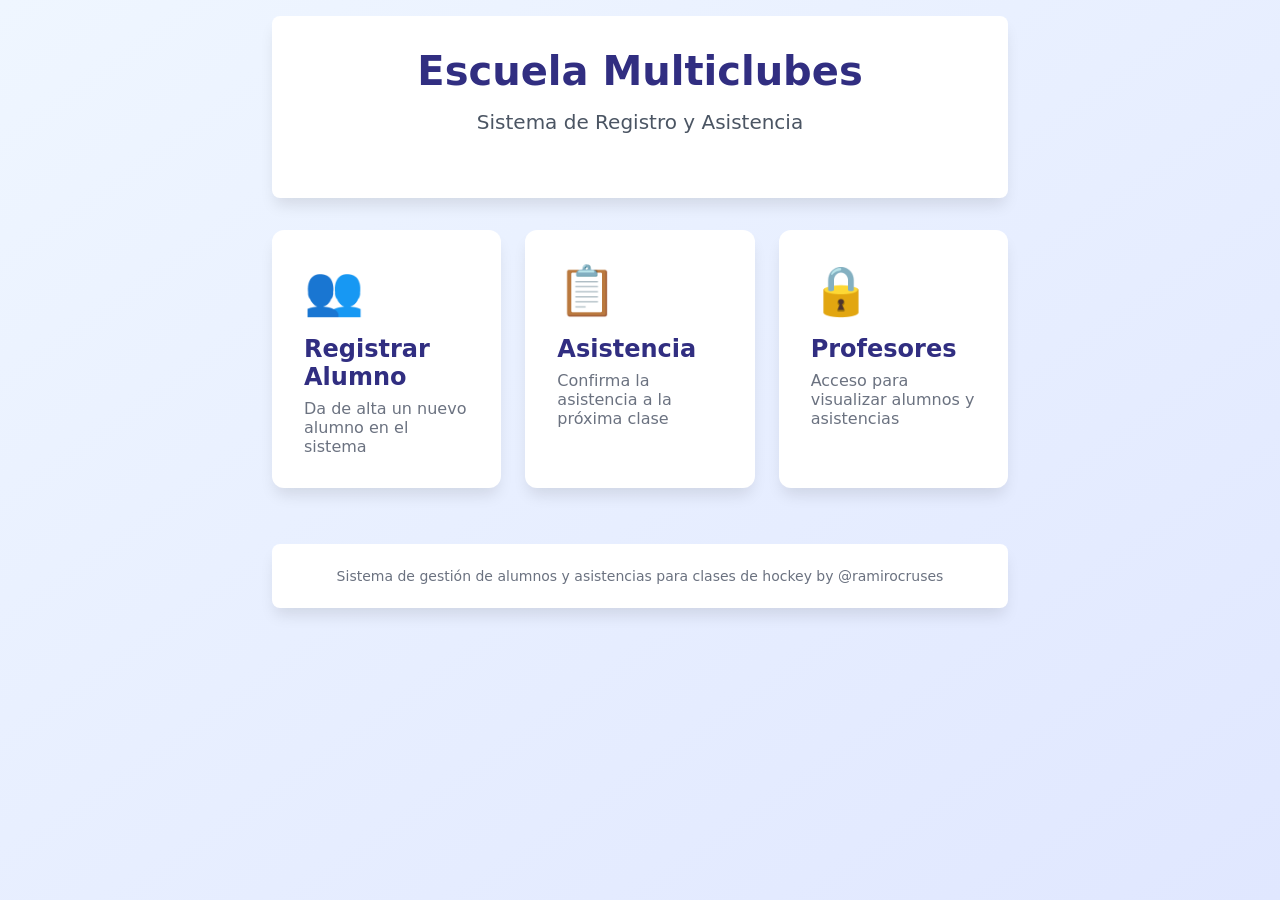
<file: index.html>
<!DOCTYPE html>
<html lang="es">
<head>
    <meta charset="UTF-8">
    <meta name="viewport" content="width=device-width, initial-scale=1.0">
    <title>Escuela Multiclubes - Sistema de Gestión</title>
    <link rel="stylesheet" href="css/styles.css">
</head>
<body>
    <div class="container">
        <div class="card header card-padding hero">
            <h1 class="hero-title">Escuela Multiclubes</h1>
            <p class="hero-subtitle">Sistema de Registro y Asistencia</p>
        </div>

        <div class="nav-cards">
            <a href="registro.html" class="nav-card">
                <div class="nav-card-icon">👥</div>
                <h2 class="nav-card-title">Registrar Alumno</h2>
                <p class="nav-card-description">Da de alta un nuevo alumno en el sistema</p>
            </a>

            <a href="asistencia.html" class="nav-card">
                <div class="nav-card-icon">📋</div>
                <h2 class="nav-card-title">Asistencia</h2>
                <p class="nav-card-description">Confirma la asistencia a la próxima clase</p>
            </a>

            <a href="profesores.html" class="nav-card">
                <div class="nav-card-icon">🔒</div>
                <h2 class="nav-card-title">Profesores</h2>
                <p class="nav-card-description">Acceso para visualizar alumnos y asistencias</p>
            </a>

            <!-- Los eventos custom (torneos, copas, etc) se cargan dinámicamente
                 desde la tabla eventos — crear uno nuevo es un INSERT, no un deploy. -->
            <div id="eventosContainer"></div>
        </div>

        <div class="card card-padding" style="text-align: center; margin-top: 2rem;">
            <p style="color: #6b7280; font-size: 0.875rem;">
                Sistema de gestión de alumnos y asistencias para clases de hockey by @ramirocruses
            </p>
        </div>
    </div>

    <script src="js/config.js"></script>
    <script src="js/utils.js"></script>
    <script>
        const ICONOS_EVENTO = ['🏆', '❄️', '🎽', '🥅', '🏒'];

        async function cargarEventosActivos() {
            const contenedor = document.getElementById('eventosContainer');
            try {
                const eventos = await fetchEventosActivos();
                contenedor.innerHTML = eventos.map((evento, i) => `
                    <a href="evento.html?slug=${encodeURIComponent(evento.slug)}" class="nav-card">
                        <div class="nav-card-icon">${ICONOS_EVENTO[i % ICONOS_EVENTO.length]}</div>
                        <h2 class="nav-card-title">${evento.nombre}</h2>
                        <p class="nav-card-description">Confirma si tu hijo participará en ${evento.nombre}</p>
                    </a>
                `).join('');
            } catch (error) {
                // Sin eventos custom activos (o error de red): no se muestran cards extra,
                // el resto de la página (registro/asistencia/profesores) sigue funcionando.
                contenedor.innerHTML = '';
            }
        }

        cargarEventosActivos();
    </script>
</body>
</html>
</file>
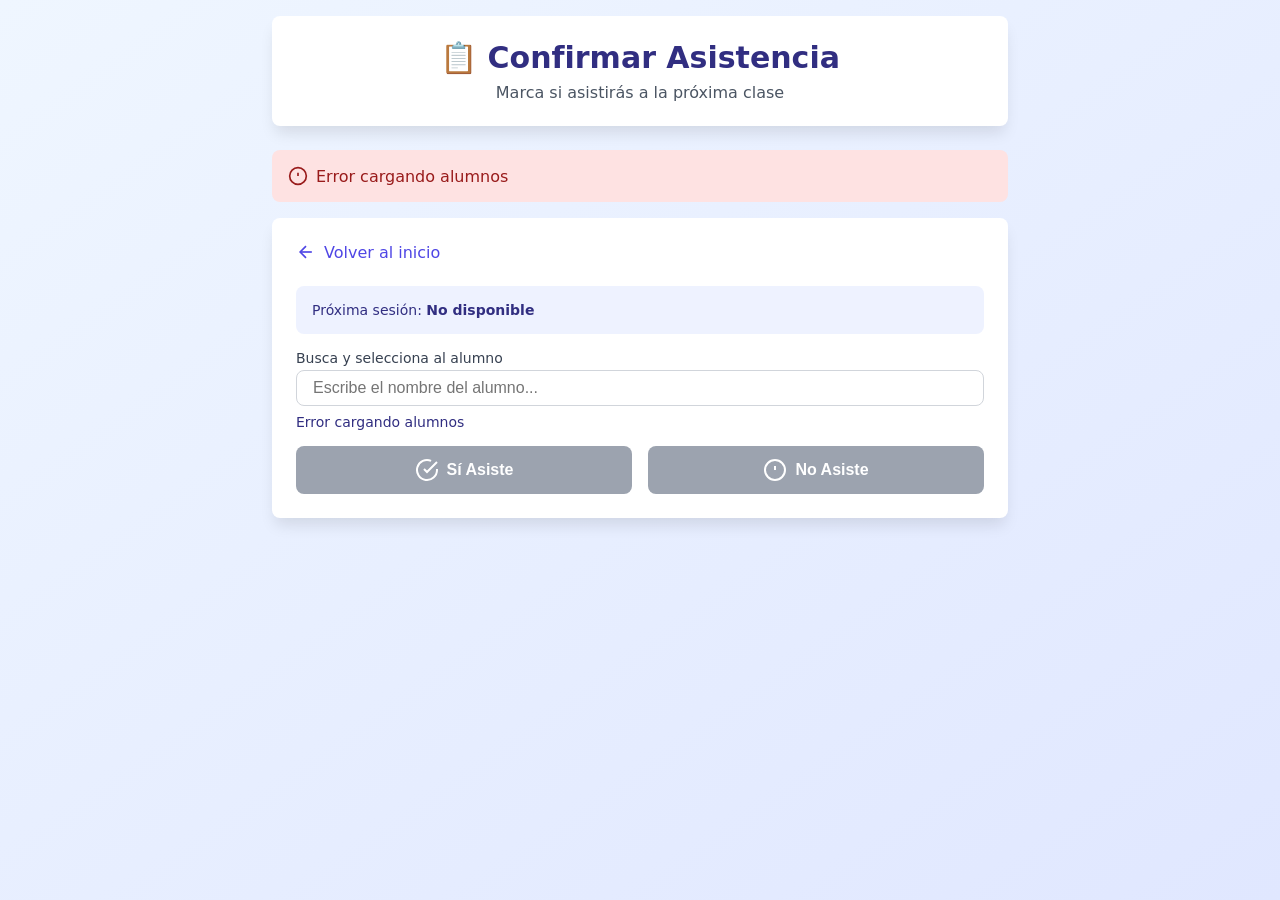
<file: asistencia.html>
<!DOCTYPE html>
<html lang="es">
<head>
    <meta charset="UTF-8">
    <meta name="viewport" content="width=device-width, initial-scale=1.0">
    <title>Asistencia - Escuela Multiclubes</title>
    <link rel="stylesheet" href="css/styles.css">
</head>
<body>
    <div class="container">
        <div class="card header card-padding">
            <h1 class="title">📋 Confirmar Asistencia</h1>
            <p class="subtitle">Marca si asistirás a la próxima clase</p>
        </div>

        <div id="message" style="display: none;"></div>

        <div class="card card-padding">
            <a href="index.html" style="display: inline-flex; align-items: center; gap: 0.5rem; color: #4f46e5; text-decoration: none; margin-bottom: 1.5rem;">
                <svg width="20" height="20" viewBox="0 0 24 24" fill="none" stroke="currentColor" stroke-width="2">
                    <line x1="19" y1="12" x2="5" y2="12"></line>
                    <polyline points="12 19 5 12 12 5"></polyline>
                </svg>
                Volver al inicio
            </a>

            <div class="info-box">
                <p class="info-text">
                    Próxima sesión: <strong id="nextSessionDate">Cargando...</strong>
                </p>
            </div>

            <div class="form-group space-y">
                <label class="label">Busca y selecciona al alumno</label>
                <input
                    type="search"
                    id="alumnoInput"
                    class="input"
                    placeholder="Escribe el nombre del alumno..."
                    list="alumnosList"
                >
                <datalist id="alumnosList">
                </datalist>
                <p id="alumnosCount" class="info-text" style="margin-top:0.5rem;">Cargando alumnos...</p>
                <input type="hidden" id="alumnoId">
            </div>

            <div class="grid-2 space-y">
                <button id="btnAsiste" class="btn btn-success" disabled>
                    <svg width="24" height="24" viewBox="0 0 24 24" fill="none" stroke="currentColor" stroke-width="2">
                        <path d="M22 11.08V12a10 10 0 1 1-5.93-9.14"></path>
                        <polyline points="22 4 12 14.01 9 11.01"></polyline>
                    </svg>
                    <span>Sí Asiste</span>
                </button>
                <button id="btnNoAsiste" class="btn btn-danger" disabled>
                    <svg width="24" height="24" viewBox="0 0 24 24" fill="none" stroke="currentColor" stroke-width="2">
                        <circle cx="12" cy="12" r="10"></circle>
                        <line x1="12" y1="8" x2="12" y2="12"></line>
                        <line x1="12" y1="16" x2="12.01" y2="16"></line>
                    </svg>
                    <span>No Asiste</span>
                </button>
            </div>
        </div>
    </div>

    <script src="js/config.js"></script>
    <script src="js/utils.js"></script>
    <script>
        let nextSessionDate = '';
        let alumnosData = [];
        const alumnoInput = document.getElementById('alumnoInput');
        const alumnosList = document.getElementById('alumnosList');
        const alumnoId = document.getElementById('alumnoId');
        const btnAsiste = document.getElementById('btnAsiste');
        const btnNoAsiste = document.getElementById('btnNoAsiste');

        // Cargar datos al iniciar
        async function init() {
            try {
                nextSessionDate = await fetchProximaFecha('clase-semanal');
                document.getElementById('nextSessionDate').textContent = formatDate(nextSessionDate);
            } catch (error) {
                document.getElementById('nextSessionDate').textContent = 'No disponible';
            }
            await loadAlumnos();
        }

        // Cargar lista de alumnos
        async function loadAlumnos() {
            try {
                alumnosData = await fetchAlumnosPublico();
                console.log('Alumnos cargados:', alumnosData ? alumnosData.length : 0);
                updateDatalist(alumnosData);
                const countEl = document.getElementById('alumnosCount');
                if (countEl) countEl.textContent = alumnosData && alumnosData.length ? `${alumnosData.length} alumnos cargados` : 'No se encontraron alumnos';
            } catch (error) {
                showMessage('message', 'error', 'Error cargando alumnos');
                const countEl = document.getElementById('alumnosCount');
                if (countEl) countEl.textContent = 'Error cargando alumnos';
                console.error('Error loadAlumnos:', error);
            }
        }

        // Actualizar datalist con alumnos
        function updateDatalist(alumnos) {
            alumnosList.innerHTML = '';
            if (!alumnos || alumnos.length === 0) return;
            alumnos.forEach(alumno => {
                const option = document.createElement('option');
                option.value = alumno.nombre_completo;
                option.setAttribute('data-id', alumno.id);
                alumnosList.appendChild(option);
            });
        }

        // Manejar cambio en el input
        alumnoInput.addEventListener('input', () => {
            const inputValue = alumnoInput.value;
            // Intentar encontrar por datos cargados
            const selectedAlumno = alumnosData.find(a => a.nombre_completo === inputValue);

            if (selectedAlumno) {
                alumnoId.value = selectedAlumno.id;
                btnAsiste.disabled = false;
                btnNoAsiste.disabled = false;
                return;
            }

            // Fallback: buscar en las opciones del datalist (por si el nombre viene formateado diferente)
            const opt = Array.from(alumnosList.options).find(o => o.value === inputValue);
            if (opt && opt.dataset && opt.dataset.id) {
                alumnoId.value = opt.dataset.id;
                btnAsiste.disabled = false;
                btnNoAsiste.disabled = false;
                return;
            }

            alumnoId.value = '';
            btnAsiste.disabled = true;
            btnNoAsiste.disabled = true;
        });

        // Limpiar input al hacer blur si no hay selección válida
        alumnoInput.addEventListener('blur', () => {
            setTimeout(() => {
                if (!alumnoId.value) {
                    alumnoInput.value = '';
                }
            }, 200);
        });

        // Manejar asistencia
        async function handleAttendance(presente) {
            if (!alumnoId.value) {
                showMessage('message', 'error', 'Por favor selecciona un alumno');
                return;
            }

            // Deshabilitar botones
            btnAsiste.disabled = true;
            btnNoAsiste.disabled = true;

            try {
                await confirmarAsistencia(parseInt(alumnoId.value), 'clase-semanal', presente);
                showMessage('message', 'success',
                    `Asistencia registrada: ${presente ? 'Asistirá' : 'No asistirá'}`);
                alumnoInput.value = '';
                alumnoId.value = '';
            } catch (error) {
                showMessage('message', 'error', 'Error al registrar. Intentá de nuevo.');
            } finally {
                btnAsiste.disabled = !alumnoId.value;
                btnNoAsiste.disabled = !alumnoId.value;
            }
        }

        // Event listeners para botones
        btnAsiste.addEventListener('click', () => handleAttendance(true));
        btnNoAsiste.addEventListener('click', () => handleAttendance(false));

        // Inicializar
        init();
    </script>
</body>
</html>
</file>
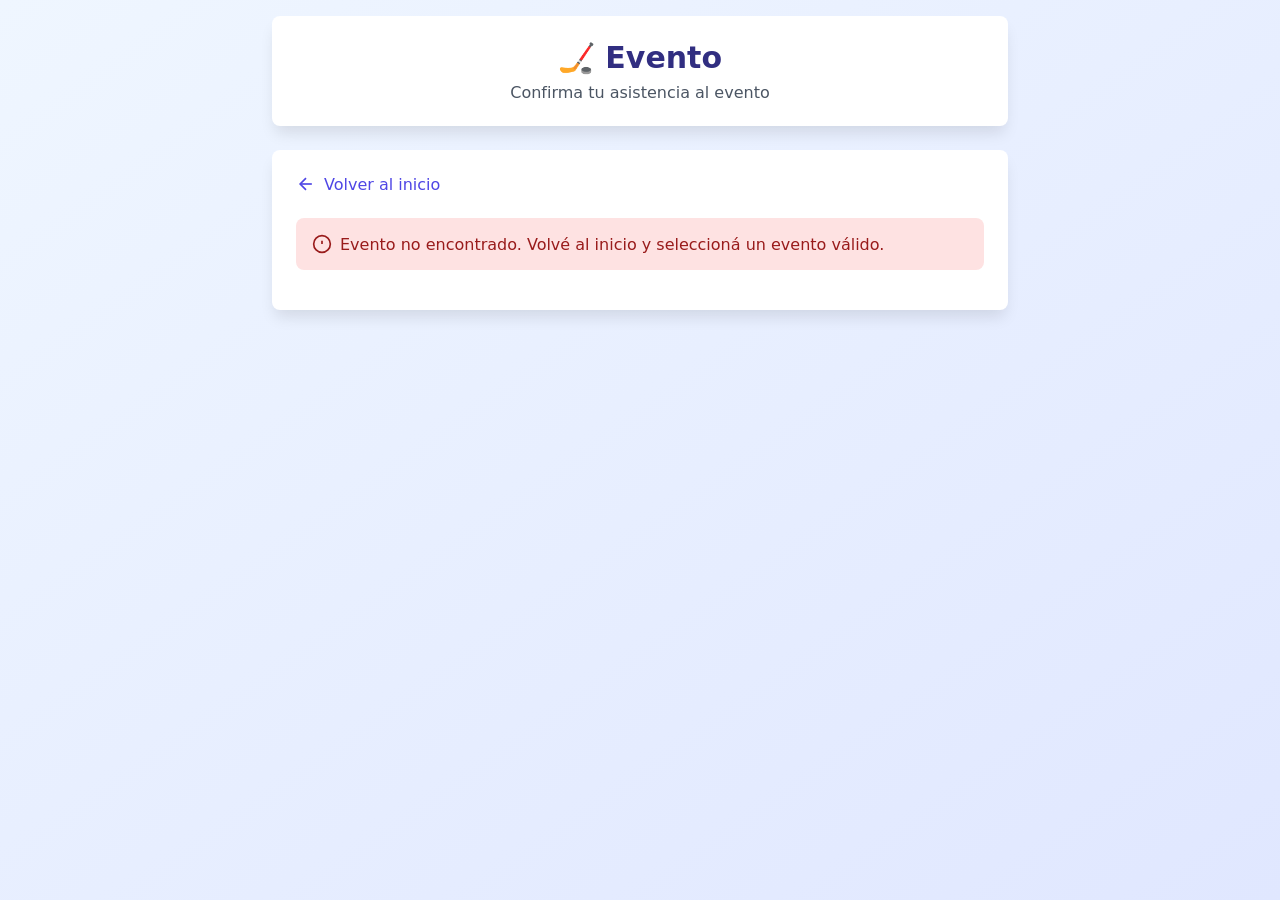
<file: evento.html>
<!DOCTYPE html>
<html lang="es">
<head>
    <meta charset="UTF-8">
    <meta name="viewport" content="width=device-width, initial-scale=1.0">
    <title>Evento - Escuela Multiclubes</title>
    <link rel="stylesheet" href="css/styles.css">
</head>
<body>
    <div class="container">
        <div class="card header card-padding">
            <h1 class="title" id="eventoTitulo">🏒 Evento</h1>
            <p class="subtitle" id="eventoSubtitulo">Confirma tu asistencia al evento</p>
        </div>

        <div id="message" style="display: none;"></div>

        <div class="card card-padding">
            <a href="index.html" style="display: inline-flex; align-items: center; gap: 0.5rem; color: #4f46e5; text-decoration: none; margin-bottom: 1.5rem;">
                <svg width="20" height="20" viewBox="0 0 24 24" fill="none" stroke="currentColor" stroke-width="2">
                    <line x1="19" y1="12" x2="5" y2="12"></line>
                    <polyline points="12 19 5 12 12 5"></polyline>
                </svg>
                Volver al inicio
            </a>

            <div id="errorEvento" style="display: none;" class="alert alert-error">
                <svg width="20" height="20" viewBox="0 0 24 24" fill="none" stroke="currentColor" stroke-width="2"><circle cx="12" cy="12" r="10"></circle><line x1="12" y1="8" x2="12" y2="12"></line><line x1="12" y1="16" x2="12.01" y2="16"></line></svg>
                <span>Evento no encontrado. Volvé al inicio y seleccioná un evento válido.</span>
            </div>

            <div id="contenidoEvento">
                <div class="info-box">
                    <p class="info-text">
                        Evento: <strong id="eventoNombre">Cargando...</strong>
                    </p>
                </div>

                <div class="form-group space-y">
                    <label class="label">Busca y selecciona al alumno</label>
                    <input
                        type="search"
                        id="alumnoInput"
                        class="input"
                        placeholder="Escribe el nombre del alumno..."
                        list="alumnosList"
                    >
                    <datalist id="alumnosList"></datalist>
                    <p id="alumnosCount" class="info-text" style="margin-top:0.5rem;">Cargando alumnos...</p>
                    <input type="hidden" id="alumnoId">
                </div>

                <div class="grid-2 space-y">
                    <button id="btnAsiste" class="btn btn-success" disabled>
                        <svg width="24" height="24" viewBox="0 0 24 24" fill="none" stroke="currentColor" stroke-width="2">
                            <path d="M22 11.08V12a10 10 0 1 1-5.93-9.14"></path>
                            <polyline points="22 4 12 14.01 9 11.01"></polyline>
                        </svg>
                        <span>Sí Asiste</span>
                    </button>
                    <button id="btnNoAsiste" class="btn btn-danger" disabled>
                        <svg width="24" height="24" viewBox="0 0 24 24" fill="none" stroke="currentColor" stroke-width="2">
                            <circle cx="12" cy="12" r="10"></circle>
                            <line x1="12" y1="8" x2="12" y2="12"></line>
                            <line x1="12" y1="16" x2="12.01" y2="16"></line>
                        </svg>
                        <span>No Asiste</span>
                    </button>
                </div>
            </div>
        </div>
    </div>

    <script src="js/config.js"></script>
    <script src="js/utils.js"></script>
    <script>
        let eventoSlug = '';
        let alumnosData = [];
        const alumnoInput = document.getElementById('alumnoInput');
        const alumnosList = document.getElementById('alumnosList');
        const alumnoId = document.getElementById('alumnoId');
        const btnAsiste = document.getElementById('btnAsiste');
        const btnNoAsiste = document.getElementById('btnNoAsiste');

        async function init() {
            const params = new URLSearchParams(window.location.search);
            eventoSlug = params.get('slug') || '';

            let evento = null;
            if (eventoSlug) {
                try {
                    evento = await fetchEvento(eventoSlug);
                } catch (error) {
                    evento = null;
                }
            }

            if (!evento) {
                document.getElementById('contenidoEvento').style.display = 'none';
                document.getElementById('errorEvento').style.display = 'flex';
                return;
            }

            document.title = `${evento.nombre} - Escuela Multiclubes`;
            document.getElementById('eventoTitulo').textContent = `🏒 ${evento.nombre}`;
            document.getElementById('eventoNombre').textContent = evento.nombre;

            await loadAlumnos();
        }

        async function loadAlumnos() {
            try {
                alumnosData = await fetchAlumnosPublico();
                updateDatalist(alumnosData);
                const countEl = document.getElementById('alumnosCount');
                if (countEl) countEl.textContent = alumnosData && alumnosData.length ? `${alumnosData.length} alumnos cargados` : 'No se encontraron alumnos';
            } catch (error) {
                showMessage('message', 'error', 'Error cargando alumnos');
                const countEl = document.getElementById('alumnosCount');
                if (countEl) countEl.textContent = 'Error cargando alumnos';
            }
        }

        function updateDatalist(alumnos) {
            alumnosList.innerHTML = '';
            if (!alumnos || alumnos.length === 0) return;
            alumnos.forEach(alumno => {
                const option = document.createElement('option');
                option.value = alumno.nombre_completo;
                option.setAttribute('data-id', alumno.id);
                alumnosList.appendChild(option);
            });
        }

        alumnoInput.addEventListener('input', () => {
            const inputValue = alumnoInput.value;
            const selectedAlumno = alumnosData.find(a => a.nombre_completo === inputValue);

            if (selectedAlumno) {
                alumnoId.value = selectedAlumno.id;
                btnAsiste.disabled = false;
                btnNoAsiste.disabled = false;
                return;
            }

            const opt = Array.from(alumnosList.options).find(o => o.value === inputValue);
            if (opt && opt.dataset && opt.dataset.id) {
                alumnoId.value = opt.dataset.id;
                btnAsiste.disabled = false;
                btnNoAsiste.disabled = false;
                return;
            }

            alumnoId.value = '';
            btnAsiste.disabled = true;
            btnNoAsiste.disabled = true;
        });

        alumnoInput.addEventListener('blur', () => {
            setTimeout(() => {
                if (!alumnoId.value) {
                    alumnoInput.value = '';
                }
            }, 200);
        });

        async function handleAttendance(presente) {
            if (!alumnoId.value) {
                showMessage('message', 'error', 'Por favor selecciona un alumno');
                return;
            }

            btnAsiste.disabled = true;
            btnNoAsiste.disabled = true;

            try {
                await confirmarAsistencia(parseInt(alumnoId.value), eventoSlug, presente);
                showMessage('message', 'success',
                    `Registrado: ${presente ? 'Asistirá' : 'No asistirá'} al evento`);
                alumnoInput.value = '';
                alumnoId.value = '';
            } catch (error) {
                showMessage('message', 'error', 'Error al registrar. Intentá de nuevo.');
            } finally {
                btnAsiste.disabled = !alumnoId.value;
                btnNoAsiste.disabled = !alumnoId.value;
            }
        }

        btnAsiste.addEventListener('click', () => handleAttendance(true));
        btnNoAsiste.addEventListener('click', () => handleAttendance(false));

        init();
    </script>
</body>
</html>
</file>
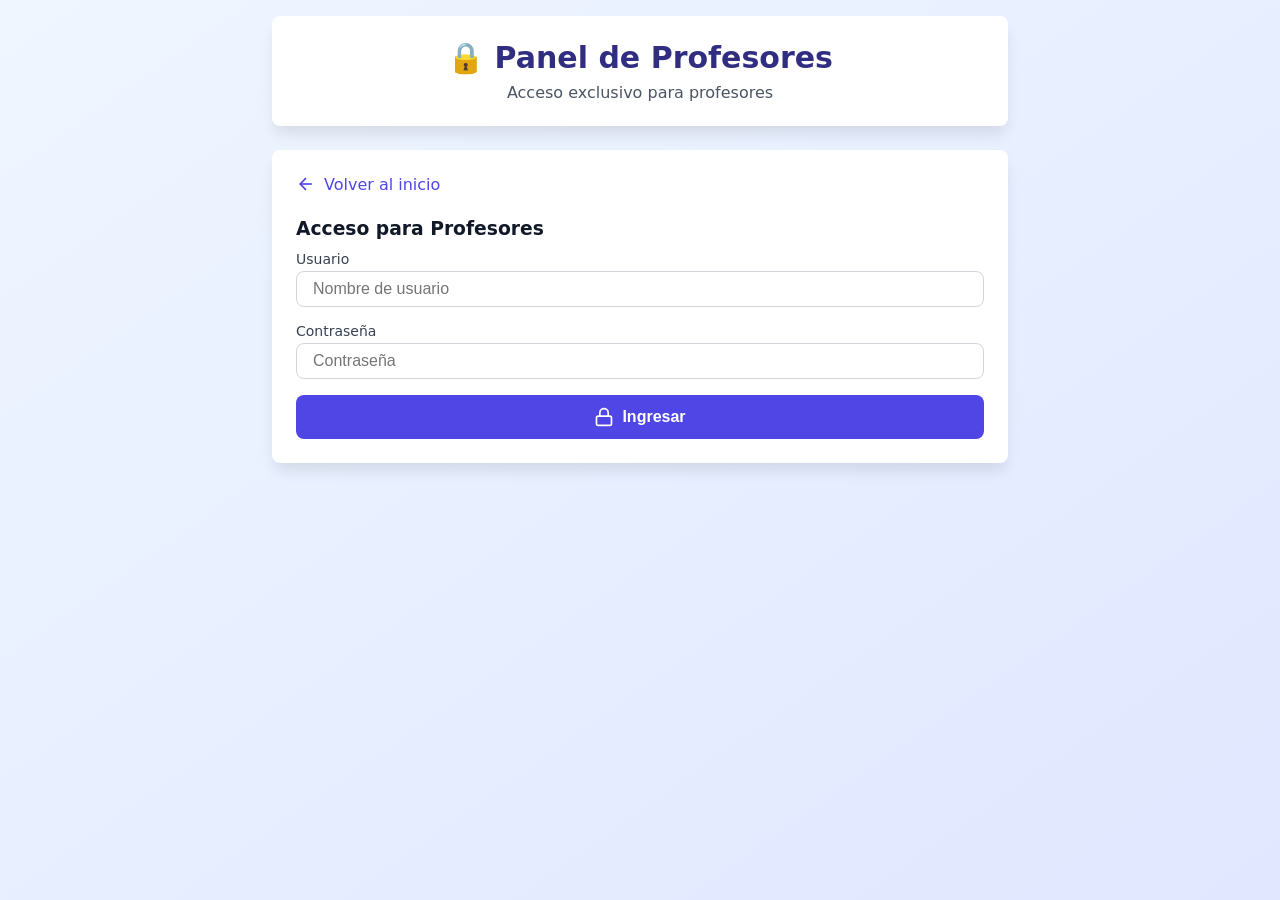
<file: profesores.html>
<!DOCTYPE html>
<html lang="es">
<head>
    <meta charset="UTF-8">
    <meta name="viewport" content="width=device-width, initial-scale=1.0">
    <title>Panel Profesores - Escuela Multiclubes</title>
    <link rel="stylesheet" href="css/styles.css">
    <style>
        .pago-group {
            display: inline-flex;
            border-radius: 0.5rem;
            overflow: hidden;
            border: 1.5px solid #d1d5db;
        }
        .pago-btn-1hs, .pago-btn-2hs {
            padding: 0.4rem 0.65rem;
            border: none;
            background: #f9fafb;
            color: #9ca3af;
            font-size: 0.8rem;
            font-weight: 700;
            cursor: pointer;
            min-width: 2.75rem;
            min-height: 2.75rem;
            line-height: 1;
            transition: background 0.15s, color 0.15s;
            touch-action: manipulation;
            -webkit-tap-highlight-color: transparent;
        }
        .pago-btn-1hs { border-right: 1px solid #d1d5db; }
        .pago-1hs-active { background: #d1fae5 !important; color: #065f46 !important; }
        .pago-2hs-active { background: #dbeafe !important; color: #1e40af !important; }
    </style>
</head>
<body>
    <div class="container">
        <div class="card header card-padding">
            <h1 class="title">🔒 Panel de Profesores</h1>
            <p class="subtitle">Acceso exclusivo para profesores</p>
        </div>

        <div id="message" style="display: none;"></div>

        <!-- Login Section -->
        <div id="loginSection" class="card card-padding">
            <a href="index.html" style="display: inline-flex; align-items: center; gap: 0.5rem; color: #4f46e5; text-decoration: none; margin-bottom: 1.5rem;">
                <svg width="20" height="20" viewBox="0 0 24 24" fill="none" stroke="currentColor" stroke-width="2">
                    <line x1="19" y1="12" x2="5" y2="12"></line>
                    <polyline points="12 19 5 12 12 5"></polyline>
                </svg>
                Volver al inicio
            </a>

            <h3>Acceso para Profesores</h3>

            <form id="loginForm">
                <div class="form-group">
                    <label class="label">Usuario</label>
                    <input type="text" id="username" class="input" placeholder="Nombre de usuario" required>
                </div>

                <div class="form-group">
                    <label class="label">Contraseña</label>
                    <input type="password" id="password" class="input" placeholder="Contraseña" required>
                </div>

                <button type="submit" class="btn btn-primary" id="loginBtn">
                    <svg width="20" height="20" viewBox="0 0 24 24" fill="none" stroke="currentColor" stroke-width="2">
                        <rect x="3" y="11" width="18" height="11" rx="2" ry="2"></rect>
                        <path d="M7 11V7a5 5 0 0 1 10 0v4"></path>
                    </svg>
                    <span>Ingresar</span>
                </button>
            </form>
        </div>

        <!-- Admin Panel Section -->
        <div id="adminSection" class="card card-padding" style="display: none;">
            <div style="display:flex; justify-content:space-between; align-items:center; margin-bottom:1rem;">
                <span id="profesorNombreEtiqueta" style="font-size:0.875rem; color:#6b7280;"></span>
                <button id="logoutBtn" class="btn btn-danger" style="width: auto;">
                    Cerrar Sesión
                </button>
            </div>

            <h3>Panel de Profesores</h3>

            <div class="admin-tabs" id="adminTabs">
                <button id="tabAttendance" class="admin-tab active" data-view="viewAttendance">Próxima Clase</button>
                <button id="tabHistory" class="admin-tab" data-view="viewHistory">Historial</button>
                <button id="tabAll" class="admin-tab" data-view="viewAll">Todos los Alumnos</button>
                <!-- Los tabs de eventos custom (Torneo, Copa, etc) se agregan acá en runtime,
                     uno por cada evento en la tabla eventos — ver cargarTabsEventos(). -->
                <button id="btnNuevoEvento" class="admin-tab" style="border-style: dashed;" type="button">+ Nuevo evento</button>
            </div>

            <!-- Form para crear un evento custom (torneo, copa, etc) -->
            <div id="formNuevoEvento" style="display:none; gap:0.75rem; align-items:center; flex-wrap:wrap; margin-bottom:1rem; padding:0.75rem; background:#f9fafb; border-radius:0.5rem;">
                <input type="text" id="nuevoEventoNombre" class="input" placeholder="Nombre del evento" style="width:auto; flex:1; min-width:12rem;">
                <input type="date" id="nuevoEventoFecha" class="input" style="width:auto;">
                <button id="btnCrearEvento" class="btn btn-primary" style="width:auto;" type="button">Crear</button>
                <button id="btnCancelarEvento" class="btn" style="width:auto; background:#6b7280; color:white;" type="button">Cancelar</button>
            </div>

            <!-- Próxima Clase View -->
            <div id="viewAttendance" class="admin-view">
                <div class="info-box">
                    <p class="info-text">
                        Próxima sesión: <strong id="nextSessionDateAdmin">Cargando...</strong>
                    </p>
                </div>

                <div style="display:flex; gap:0.75rem; align-items:center; margin-bottom:0.75rem; flex-wrap:wrap; padding:0.25rem 0;">
                    <div style="display:flex; align-items:center; gap:0.4rem;">
                        <label style="font-size:0.875rem; font-weight:600; color:#374151;">Edad:</label>
                        <input type="number" id="filterAttAgeMin" placeholder="Min" min="0" max="99" oninput="renderAttendanceTable()" style="width:4.5rem; padding:0.3rem 0.5rem; border:1px solid #d1d5db; border-radius:0.375rem; font-size:0.875rem;">
                        <span style="color:#6b7280; font-size:0.875rem;">–</span>
                        <input type="number" id="filterAttAgeMax" placeholder="Max" min="0" max="99" oninput="renderAttendanceTable()" style="width:4.5rem; padding:0.3rem 0.5rem; border:1px solid #d1d5db; border-radius:0.375rem; font-size:0.875rem;">
                    </div>
                    <div style="display:flex; align-items:center; gap:0.4rem;">
                        <label style="font-size:0.875rem; font-weight:600; color:#374151;">Estado:</label>
                        <select id="filterAttStatus" onchange="renderAttendanceTable()" style="padding:0.3rem 0.5rem; border:1px solid #d1d5db; border-radius:0.375rem; font-size:0.875rem; background:white; color:#374151;">
                            <option value="">Todos</option>
                            <option value="si">Asiste</option>
                            <option value="no">No Asiste</option>
                            <option value="no-confirmado">Sin confirmar</option>
                        </select>
                    </div>
                </div>

                <div class="table-container space-y">
                    <table class="table">
                        <thead>
                            <tr>
                                <th>Alumno</th>
                                <th>Edad</th>
                                <th>Equipación</th>
                                <th>Estado</th>
                                <th>Pagó</th>
                            </tr>
                        </thead>
                        <tbody id="attendanceTableBody">
                            <tr><td colspan="5">Cargando...</td></tr>
                        </tbody>
                    </table>
                </div>
            </div>

            <!-- Historial View -->
            <div id="viewHistory" class="admin-view" style="display: none;">
                <div class="table-container space-y">
                    <table class="table">
                        <thead>
                            <tr>
                                <th>Fecha</th>
                                <th>Total Alumnos</th>
                                <th>Asistieron</th>
                                <th>No Asistieron</th>
                                <th>Pagaron</th>
                                <th>Acciones</th>
                            </tr>
                        </thead>
                        <tbody id="historyTableBody">
                            <tr><td colspan="6">Cargando...</td></tr>
                        </tbody>
                    </table>
                </div>

                <!-- Modal para editar clase -->
                <div id="modalEditClase" style="display: none; position: fixed; top: 0; left: 0; width: 100%; height: 100%; background: rgba(0,0,0,0.5); z-index: 1000; overflow-y: auto;">
                    <div style="max-width: 48rem; margin: 2rem auto; background: white; border-radius: 0.5rem; padding: 1.5rem;">
                        <div style="display: flex; justify-content: space-between; align-items: center; margin-bottom: 1rem;">
                            <h3 id="modalTitle">Editar Clase</h3>
                            <button id="btnCloseModal" style="background: none; border: none; font-size: 1.5rem; cursor: pointer;">&times;</button>
                        </div>

                        <div id="modalContent">
                            <div class="table-container">
                                <table class="table">
                                    <thead>
                                        <tr>
                                            <th>Alumno</th>
                                            <th>Confirmó</th>
                                            <th>Asistió</th>
                                            <th>Pagó</th>
                                        </tr>
                                    </thead>
                                    <tbody id="modalTableBody">
                                    </tbody>
                                </table>
                            </div>
                        </div>

                        <div style="margin-top: 1rem; display: flex; gap: 0.5rem; justify-content: space-between;">
                            <button id="btnDeleteClase" class="btn btn-danger" style="width: auto;">
                                <svg width="18" height="18" viewBox="0 0 24 24" fill="none" stroke="currentColor" stroke-width="2" style="display: inline-block; vertical-align: middle; margin-right: 0.25rem;">
                                    <polyline points="3 6 5 6 21 6"></polyline>
                                    <path d="M19 6v14a2 2 0 0 1-2 2H7a2 2 0 0 1-2-2V6m3 0V4a2 2 0 0 1 2-2h4a2 2 0 0 1 2 2v2"></path>
                                </svg>
                                Eliminar Clase
                            </button>
                            <div style="display: flex; gap: 0.5rem;">
                                <button id="btnSaveClase" class="btn btn-primary" style="width: auto;">Guardar Cambios</button>
                                <button id="btnCancelModal" class="btn" style="width: auto; background: #6b7280; color: white;">Cancelar</button>
                            </div>
                        </div>
                    </div>
                </div>
            </div>

            <!-- Todos los Alumnos View -->
            <div id="viewAll" class="admin-view" style="display: none;">
                <div style="display:flex; gap:0.75rem; align-items:center; margin-bottom:0.75rem; flex-wrap:wrap; padding:0.25rem 0;">
                    <div style="display:flex; align-items:center; gap:0.4rem;">
                        <label style="font-size:0.875rem; font-weight:600; color:#374151;">Edad:</label>
                        <input type="number" id="filterAllAgeMin" placeholder="Min" min="0" max="99" oninput="renderAllAlumnosTable()" style="width:4.5rem; padding:0.3rem 0.5rem; border:1px solid #d1d5db; border-radius:0.375rem; font-size:0.875rem;">
                        <span style="color:#6b7280; font-size:0.875rem;">–</span>
                        <input type="number" id="filterAllAgeMax" placeholder="Max" min="0" max="99" oninput="renderAllAlumnosTable()" style="width:4.5rem; padding:0.3rem 0.5rem; border:1px solid #d1d5db; border-radius:0.375rem; font-size:0.875rem;">
                    </div>
                </div>
                <div class="table-container space-y">
                    <table class="table">
                        <thead>
                            <tr>
                                <th>DNI</th>
                                <th>Nombre</th>
                                <th>Fecha Nac.</th>
                                <th>Edad</th>
                                <th>Club</th>
                                <th style="font-size: 0.75rem;">Casco</th>
                                <th style="font-size: 0.75rem;">Patines</th>
                                <th style="font-size: 0.75rem;">Guantes</th>
                                <th style="font-size: 0.75rem;">Palo</th>
                                <th style="font-size: 0.75rem;">Pads</th>
                                <th style="font-size: 0.75rem;">Pants</th>
                                <th style="font-size: 0.75rem;">Coderas</th>
                                <th style="font-size: 0.75rem;">Pechera</th>
                                <th>Adulto</th>
                                <th>Teléfono</th>
                            </tr>
                        </thead>
                        <tbody id="allAlumnosTableBody">
                            <tr><td colspan="15">Cargando...</td></tr>
                        </tbody>
                    </table>
                </div>
            </div>

            <!-- Evento custom (Torneo, Copa, etc) View — genérica, reutilizada para
                 cualquier evento tipo 'unico'. Ver cargarTabsEventos()/switchToEvento(). -->
            <div id="viewEvento" class="admin-view" style="display: none;">
                <div class="info-box" style="display:flex; justify-content:space-between; align-items:center; flex-wrap:wrap; gap:0.5rem;">
                    <p class="info-text">
                        Confirmaciones para: <strong id="eventoViewNombre"></strong>
                        <span id="eventoViewFecha" style="color:#6b7280;"></span>
                    </p>
                    <button id="btnEliminarEvento" class="btn btn-danger" style="width: auto; padding: 0.4rem 0.75rem; font-size: 0.8rem;" type="button">
                        Eliminar evento
                    </button>
                </div>
                <div style="display:flex; gap:0.75rem; align-items:center; margin-bottom:0.75rem; flex-wrap:wrap; padding:0.25rem 0;">
                    <div style="display:flex; align-items:center; gap:0.4rem;">
                        <label style="font-size:0.875rem; font-weight:600; color:#374151;">Edad:</label>
                        <input type="number" id="filterEventoAgeMin" placeholder="Min" min="0" max="99" oninput="renderEventoTable()" style="width:4.5rem; padding:0.3rem 0.5rem; border:1px solid #d1d5db; border-radius:0.375rem; font-size:0.875rem;">
                        <span style="color:#6b7280; font-size:0.875rem;">–</span>
                        <input type="number" id="filterEventoAgeMax" placeholder="Max" min="0" max="99" oninput="renderEventoTable()" style="width:4.5rem; padding:0.3rem 0.5rem; border:1px solid #d1d5db; border-radius:0.375rem; font-size:0.875rem;">
                    </div>
                    <div style="display:flex; align-items:center; gap:0.4rem;">
                        <label style="font-size:0.875rem; font-weight:600; color:#374151;">Respuesta:</label>
                        <select id="filterEventoStatus" onchange="renderEventoTable()" style="padding:0.3rem 0.5rem; border:1px solid #d1d5db; border-radius:0.375rem; font-size:0.875rem; background:white; color:#374151;">
                            <option value="">Todos</option>
                            <option value="si">Asiste</option>
                            <option value="no">No Asiste</option>
                        </select>
                    </div>
                </div>
                <div class="table-container space-y">
                    <table class="table">
                        <thead>
                            <tr>
                                <th>Alumno</th>
                                <th>Edad</th>
                                <th>Club</th>
                                <th>Respuesta</th>
                            </tr>
                        </thead>
                        <tbody id="eventoTableBody">
                            <tr><td colspan="4">Cargando...</td></tr>
                        </tbody>
                    </table>
                </div>
            </div>
        </div>
    </div>

    <script src="js/config.js"></script>
    <script src="js/utils.js"></script>
    <script>
        const loginSection = document.getElementById('loginSection');
        const adminSection = document.getElementById('adminSection');
        const loginForm = document.getElementById('loginForm');
        const loginBtn = document.getElementById('loginBtn');
        const logoutBtn = document.getElementById('logoutBtn');

        const tabAttendance = document.getElementById('tabAttendance');
        const tabHistory = document.getElementById('tabHistory');
        const tabAll = document.getElementById('tabAll');
        const viewAttendance = document.getElementById('viewAttendance');
        const viewHistory = document.getElementById('viewHistory');
        const viewAll = document.getElementById('viewAll');
        const viewEvento = document.getElementById('viewEvento');

        let nextSessionDate = '';
        let allAlumnos = [];
        let currentSessionId = null;        // sesiones.id de la próxima clase semanal
        let currentSessionAsistencias = [];
        let historialSesiones = [];
        let currentSesionIdModal = null;    // sesión que se está editando en el modal
        let currentEventoSlug = null;       // evento activo en viewEvento
        let currentEventoConfirmaciones = [];

        // Si ya había un JWT guardado (recarga de página en la misma pestaña), entrar directo
        if (isProfesorLoggedIn()) {
            mostrarPanelAdmin();
        }

        // Login
        loginForm.addEventListener('submit', async (e) => {
            e.preventDefault();

            const username = document.getElementById('username').value;
            const password = document.getElementById('password').value;

            loginBtn.disabled = true;
            loginBtn.innerHTML = '<span>Verificando...</span>';

            try {
                await loginProfesor(username, password);
                showMessage('message', 'success', `¡Bienvenido/a, ${getProfesorNombre()}!`);
                await mostrarPanelAdmin();
            } catch (error) {
                showMessage('message', 'error', 'Usuario o contraseña incorrectos');
            } finally {
                loginBtn.disabled = false;
                loginBtn.innerHTML = `
                    <svg width="20" height="20" viewBox="0 0 24 24" fill="none" stroke="currentColor" stroke-width="2">
                        <rect x="3" y="11" width="18" height="11" rx="2" ry="2"></rect>
                        <path d="M7 11V7a5 5 0 0 1 10 0v4"></path>
                    </svg>
                    <span>Ingresar</span>
                `;
            }
        });

        // Logout
        logoutBtn.addEventListener('click', () => {
            logoutProfesor();
            adminSection.style.display = 'none';
            loginSection.style.display = 'block';
            loginForm.reset();
        });

        async function mostrarPanelAdmin() {
            document.getElementById('profesorNombreEtiqueta').textContent = getProfesorNombre();
            loginSection.style.display = 'none';
            adminSection.style.display = 'block';
            await loadAdminData();
        }

        // Tabs (genérico: cualquier botón .admin-tab con data-view apunta a un .admin-view)
        function switchTab(tabEl, viewEl) {
            document.querySelectorAll('.admin-tab').forEach(t => t.classList.remove('active'));
            document.querySelectorAll('.admin-view').forEach(v => v.style.display = 'none');
            tabEl.classList.add('active');
            viewEl.style.display = 'block';
        }

        tabAttendance.addEventListener('click', () => switchTab(tabAttendance, viewAttendance));

        tabHistory.addEventListener('click', async () => {
            switchTab(tabHistory, viewHistory);
            await loadHistorial();
        });

        tabAll.addEventListener('click', () => switchTab(tabAll, viewAll));

        // Cargar datos del admin
        async function loadAdminData() {
            await loadAlumnos();
            await loadProximaClase();
            renderAttendanceTable();
            renderAllAlumnosTable();
            await cargarTabsEventos();
        }

        // Alumnos (lectura completa: requiere login)
        async function loadAlumnos() {
            try {
                allAlumnos = await fetchAlumnosCompleto();
            } catch (error) {
                showMessage('message', 'error', 'Error cargando alumnos');
            }
        }

        // Próxima clase semanal: fecha + sesión (si ya existe) + sus asistencias
        async function loadProximaClase() {
            try {
                nextSessionDate = await fetchProximaFecha('clase-semanal');
                document.getElementById('nextSessionDateAdmin').textContent = formatDate(nextSessionDate);

                const sesion = await fetchSesionPorFecha('clase-semanal', nextSessionDate);
                if (sesion) {
                    currentSessionId = sesion.id;
                    currentSessionAsistencias = await fetchAsistenciasPorSesion(sesion.id);
                } else {
                    currentSessionId = null;
                    currentSessionAsistencias = [];
                }
            } catch (error) {
                currentSessionId = null;
                currentSessionAsistencias = [];
                showMessage('message', 'error', 'Error cargando la próxima clase');
            }
        }

        // Estado de confirmación de un alumno para la próxima clase
        function getAttendanceStatus(alumnoId) {
            const a = currentSessionAsistencias.find(x => x.alumno_id === alumnoId);
            if (!a || a.confirmacion_padre === null || a.confirmacion_padre === undefined) return 'No confirmado';
            return a.confirmacion_padre ? 'si' : 'no';
        }

        // Renderizar tabla de asistencia (próxima clase)
        function renderAttendanceTable() {
            const tbody = document.getElementById('attendanceTableBody');

            if (allAlumnos.length === 0) {
                tbody.innerHTML = '<tr><td colspan="5">No hay alumnos registrados</td></tr>';
                return;
            }

            const ageMinEl = document.getElementById('filterAttAgeMin');
            const ageMaxEl = document.getElementById('filterAttAgeMax');
            const statusEl = document.getElementById('filterAttStatus');
            const ageMin = ageMinEl && ageMinEl.value !== '' ? parseInt(ageMinEl.value) : null;
            const ageMax = ageMaxEl && ageMaxEl.value !== '' ? parseInt(ageMaxEl.value) : null;
            const statusFilter = statusEl ? statusEl.value : '';

            const filtered = allAlumnos.filter(alumno => {
                const age = calculateAge(alumno.fecha_nacimiento);
                if (ageMin !== null && (age === null || age < ageMin)) return false;
                if (ageMax !== null && (age === null || age > ageMax)) return false;
                if (statusFilter) {
                    const status = getAttendanceStatus(alumno.id);
                    if (statusFilter === 'si' && status !== 'si') return false;
                    if (statusFilter === 'no' && status !== 'no') return false;
                    if (statusFilter === 'no-confirmado' && status !== 'No confirmado') return false;
                }
                return true;
            });

            if (filtered.length === 0) {
                tbody.innerHTML = '<tr><td colspan="5">No hay alumnos que coincidan con los filtros</td></tr>';
                return;
            }

            tbody.innerHTML = filtered.map(alumno => {
                const status = getAttendanceStatus(alumno.id);
                const age = calculateAge(alumno.fecha_nacimiento) || '-';
                const equipSummary = getEquipmentSummary(alumno.equipamiento);
                const equipDetail = getEquipmentDetail(alumno.equipamiento);

                let badge = '';
                if (status === 'si') {
                    badge = '<span class="badge badge-success">Asiste</span>';
                } else if (status === 'no') {
                    badge = '<span class="badge badge-danger">No Asiste</span>';
                } else {
                    badge = '<span class="badge badge-warning">Sin confirmar</span>';
                }

                const pagoExistente = currentSessionAsistencias.find(p => p.alumno_id === alumno.id);
                const pagoTipo = pagoExistente && pagoExistente.pago_tipo ? pagoExistente.pago_tipo : 'null';

                return `
                    <tr>
                        <td>${alumno.nombre_completo}</td>
                        <td>${age}</td>
                        <td title="${equipDetail}" style="cursor: help;">${equipSummary}</td>
                        <td>${badge}</td>
                        <td>
                            <div class="pago-group" data-pago-tipo="${pagoTipo}" data-id="${alumno.id}">
                                <button type="button"
                                    class="pago-btn-1hs${pagoTipo === '1hs' ? ' pago-1hs-active' : ''}"
                                    onclick="togglePagoProximaClase(this.parentElement, '1hs')"
                                    title="Pagó 1 hora">1hs</button>
                                <button type="button"
                                    class="pago-btn-2hs${pagoTipo === '2hs' ? ' pago-2hs-active' : ''}"
                                    onclick="togglePagoProximaClase(this.parentElement, '2hs')"
                                    title="Pagó 2 horas">2hs</button>
                            </div>
                        </td>
                    </tr>
                `;
            }).join('');
        }

        // Renderizar tabla de todos los alumnos
        function renderAllAlumnosTable() {
            const tbody = document.getElementById('allAlumnosTableBody');

            if (allAlumnos.length === 0) {
                tbody.innerHTML = '<tr><td colspan="15">No hay alumnos registrados</td></tr>';
                return;
            }

            const ageMinEl = document.getElementById('filterAllAgeMin');
            const ageMaxEl = document.getElementById('filterAllAgeMax');
            const ageMin = ageMinEl && ageMinEl.value !== '' ? parseInt(ageMinEl.value) : null;
            const ageMax = ageMaxEl && ageMaxEl.value !== '' ? parseInt(ageMaxEl.value) : null;

            const source = allAlumnos.filter(alumno => {
                const age = calculateAge(alumno.fecha_nacimiento);
                if (ageMin !== null && (age === null || age < ageMin)) return false;
                if (ageMax !== null && (age === null || age > ageMax)) return false;
                return true;
            });

            if (source.length === 0) {
                tbody.innerHTML = '<tr><td colspan="15">No hay alumnos que coincidan con los filtros</td></tr>';
                return;
            }

            tbody.innerHTML = source.map(alumno => {
                const fechaNac = alumno.fecha_nacimiento ? (() => {
                    const [y, m, d] = alumno.fecha_nacimiento.split('-').map(Number);
                    return new Date(y, m - 1, d).toLocaleDateString('es-ES');
                })() : '-';
                const edad = calculateAge(alumno.fecha_nacimiento) || '-';
                const club = alumno.clubes?.nombre || '-';
                const eq = alumno.equipamiento || {};

                return `
                    <tr>
                        <td>${alumno.dni}</td>
                        <td>${alumno.nombre_completo}</td>
                        <td>${fechaNac}</td>
                        <td>${edad}</td>
                        <td>${club}</td>
                        <td style="text-align: center;">${eq.casco ? '✓' : '✗'}</td>
                        <td style="text-align: center;">${eq.patines ? '✓' : '✗'}</td>
                        <td style="text-align: center;">${eq.guantes ? '✓' : '✗'}</td>
                        <td style="text-align: center;">${eq.palo ? '✓' : '✗'}</td>
                        <td style="text-align: center;">${eq.pads ? '✓' : '✗'}</td>
                        <td style="text-align: center;">${eq.pants ? '✓' : '✗'}</td>
                        <td style="text-align: center;">${eq.coderas ? '✓' : '✗'}</td>
                        <td style="text-align: center;">${eq.pechera ? '✓' : '✗'}</td>
                        <td>${alumno.nombre_adulto}</td>
                        <td>${alumno.telefono_adulto}</td>
                    </tr>
                `;
            }).join('');
        }

        // ========== HISTORIAL DE CLASES ==========

        async function loadHistorial() {
            try {
                historialSesiones = await fetchHistorialClaseSemanal();
                renderHistorial();
            } catch (error) {
                showMessage('message', 'error', 'Error cargando historial');
            }
        }

        function renderHistorial() {
            const tbody = document.getElementById('historyTableBody');

            if (historialSesiones.length === 0) {
                tbody.innerHTML = '<tr><td colspan="6">No hay clases pasadas registradas</td></tr>';
                return;
            }

            tbody.innerHTML = historialSesiones.map(sesion => {
                const asistencias = sesion.asistencias || [];
                const totalAlumnos = asistencias.length;
                const asistieron = asistencias.filter(a => a.asistio === true).length;
                const noAsistieron = asistencias.filter(a => a.asistio === false).length;
                const pagaron1hs = asistencias.filter(a => a.pago_tipo === '1hs').length;
                const pagaron2hs = asistencias.filter(a => a.pago_tipo === '2hs').length;

                return `
                    <tr>
                        <td>${formatDate(sesion.fecha)}</td>
                        <td>${totalAlumnos}</td>
                        <td><span class="badge badge-success">${asistieron}</span></td>
                        <td><span class="badge badge-danger">${noAsistieron}</span></td>
                        <td style="white-space: nowrap;">
                            <span class="badge" style="background:#d1fae5;color:#065f46;">1hs: ${pagaron1hs}</span>
                            <span class="badge" style="background:#dbeafe;color:#1e40af;">2hs: ${pagaron2hs}</span>
                        </td>
                        <td>
                            <button onclick="editClase(${sesion.id}, '${sesion.fecha}')" class="btn btn-primary" style="width: auto; padding: 0.5rem 1rem; font-size: 0.875rem;">
                                Editar
                            </button>
                        </td>
                    </tr>
                `;
            }).join('');
        }

        // Editar clase (modal)
        async function editClase(sesionId, fecha) {
            currentSesionIdModal = sesionId;
            const asistencias = await fetchAsistenciasPorSesion(sesionId);

            document.getElementById('modalTitle').textContent = `Clase del ${formatDate(fecha)}`;

            const modalBody = document.getElementById('modalTableBody');

            const rows = allAlumnos.map(alumno => {
                const a = asistencias.find(x => x.alumno_id === alumno.id);

                let confirmText = '-';
                if (a && a.confirmacion_padre !== null && a.confirmacion_padre !== undefined) {
                    confirmText = a.confirmacion_padre
                        ? '<span class="badge badge-success">Sí</span>'
                        : '<span class="badge badge-danger">No</span>';
                }

                const asistioValue = a && a.asistio !== null && a.asistio !== undefined ? String(a.asistio) : 'null';
                const pagoTipo = a && a.pago_tipo ? a.pago_tipo : 'null';

                return `
                    <tr>
                        <td>${alumno.nombre_completo}</td>
                        <td>${confirmText}</td>
                        <td>
                            <select class="select" data-id="${alumno.id}" style="width: auto;">
                                <option value="null" ${asistioValue === 'null' ? 'selected' : ''}>Sin registrar</option>
                                <option value="true" ${asistioValue === 'true' ? 'selected' : ''}>✓ Asistió</option>
                                <option value="false" ${asistioValue === 'false' ? 'selected' : ''}>✗ No asistió</option>
                            </select>
                        </td>
                        <td>
                            <div class="pago-group" data-pago-tipo="${pagoTipo}">
                                <button type="button"
                                    class="pago-btn-1hs${pagoTipo === '1hs' ? ' pago-1hs-active' : ''}"
                                    onclick="togglePago(this.parentElement, '1hs')"
                                    title="Pagó 1 hora">1hs</button>
                                <button type="button"
                                    class="pago-btn-2hs${pagoTipo === '2hs' ? ' pago-2hs-active' : ''}"
                                    onclick="togglePago(this.parentElement, '2hs')"
                                    title="Pagó 2 horas">2hs</button>
                            </div>
                        </td>
                    </tr>
                `;
            });

            modalBody.innerHTML = rows.join('');
            document.getElementById('modalEditClase').style.display = 'block';
        }

        // Toggle de pago en "Próxima Clase" — guarda inmediatamente en la DB
        async function togglePagoProximaClase(group, tipo) {
            const alumnoId = parseInt(group.getAttribute('data-id'));
            const current = group.getAttribute('data-pago-tipo');
            const newTipo = current === tipo ? 'null' : tipo;

            group.setAttribute('data-pago-tipo', newTipo);
            group.querySelector('.pago-btn-1hs').classList.toggle('pago-1hs-active', newTipo === '1hs');
            group.querySelector('.pago-btn-2hs').classList.toggle('pago-2hs-active', newTipo === '2hs');

            // Si nadie confirmó todavía, no existe la sesión: se crea recién ahora
            if (!currentSessionId) {
                try {
                    const sesion = await obtenerOCrearSesion('clase-semanal');
                    currentSessionId = sesion.id;
                } catch (error) {
                    showMessage('message', 'error', 'Error creando la sesión');
                    return;
                }
            }

            try {
                await guardarAsistenciaProfesor(currentSessionId, alumnoId, {
                    pagoTipo: newTipo === 'null' ? null : newTipo
                });
            } catch (error) {
                showMessage('message', 'error', 'Error guardando pago');
            }
        }

        // Alternar estado de pago en el modal (1hs / 2hs / sin selección)
        function togglePago(group, tipo) {
            const current = group.getAttribute('data-pago-tipo');
            const newTipo = current === tipo ? 'null' : tipo;
            group.setAttribute('data-pago-tipo', newTipo);
            group.querySelector('.pago-btn-1hs').classList.toggle('pago-1hs-active', newTipo === '1hs');
            group.querySelector('.pago-btn-2hs').classList.toggle('pago-2hs-active', newTipo === '2hs');
        }

        // Guardar cambios de clase (modal)
        document.getElementById('btnSaveClase').addEventListener('click', async () => {
            const rows = document.querySelectorAll('#modalTableBody tr');

            const updates = Array.from(rows).map(row => {
                const select = row.querySelector('select');
                const pagoGroup = row.querySelector('.pago-group');
                if (!select || !pagoGroup) return null;

                const alumnoId = parseInt(select.getAttribute('data-id'));
                const asistioValue = select.value;
                const pagoTipo = pagoGroup.getAttribute('data-pago-tipo');

                if (asistioValue === 'null' && pagoTipo === 'null') return null;

                return guardarAsistenciaProfesor(currentSesionIdModal, alumnoId, {
                    asistio: asistioValue === 'null' ? null : asistioValue === 'true',
                    pagoTipo: pagoTipo === 'null' ? null : pagoTipo
                });
            }).filter(p => p !== null);

            try {
                await Promise.all(updates);
                showMessage('message', 'success', 'Cambios guardados exitosamente');
                document.getElementById('modalEditClase').style.display = 'none';
                await loadHistorial();
            } catch (error) {
                showMessage('message', 'error', 'Error guardando cambios');
            }
        });

        // Eliminar clase
        document.getElementById('btnDeleteClase').addEventListener('click', async () => {
            const confirmDelete = confirm('¿Estás seguro de que deseas eliminar esta clase? Esta acción no se puede deshacer.');
            if (!confirmDelete) return;

            try {
                const response = await eliminarSesion(currentSesionIdModal);
                if (response.ok) {
                    showMessage('message', 'success', 'Clase eliminada exitosamente');
                    document.getElementById('modalEditClase').style.display = 'none';
                    await loadHistorial();
                } else {
                    showMessage('message', 'error', 'Error al eliminar la clase');
                }
            } catch (error) {
                showMessage('message', 'error', 'Error de conexión al eliminar la clase');
            }
        });

        document.getElementById('btnCloseModal').addEventListener('click', () => {
            document.getElementById('modalEditClase').style.display = 'none';
        });

        document.getElementById('btnCancelModal').addEventListener('click', () => {
            document.getElementById('modalEditClase').style.display = 'none';
        });

        document.getElementById('modalEditClase').addEventListener('click', (e) => {
            if (e.target.id === 'modalEditClase') {
                document.getElementById('modalEditClase').style.display = 'none';
            }
        });

        // ========== EVENTOS CUSTOM (Torneo, Copa, etc) ==========
        // Un tab por cada evento tipo 'unico' — crear uno nuevo (botón "+ Nuevo
        // evento") alcanza para que aparezca acá y en index.html, sin tocar este
        // archivo. A diferencia de index.html, acá se listan TAMBIÉN los vencidos
        // (fecha_unica pasada) para poder revisarlos o borrarlos a mano.

        const ICONOS_EVENTO = ['🏆', '❄️', '🎽', '🥅', '🏒'];
        let currentEventoId = null;

        async function cargarTabsEventos() {
            const tabsContainer = document.getElementById('adminTabs');
            const btnNuevo = document.getElementById('btnNuevoEvento');
            document.querySelectorAll('.admin-tab[data-evento-slug]').forEach(el => el.remove());

            try {
                const hoy = new Date().toISOString().split('T')[0];
                const eventos = await fetchEventosAdmin();
                eventos.forEach((evento, i) => {
                    const vencido = evento.fecha_unica && evento.fecha_unica < hoy;
                    const btn = document.createElement('button');
                    btn.className = 'admin-tab';
                    btn.dataset.eventoSlug = evento.slug;
                    btn.textContent = `${ICONOS_EVENTO[i % ICONOS_EVENTO.length]} ${evento.nombre}${vencido ? ' (vencido)' : ''}`;
                    btn.addEventListener('click', () => switchToEvento(evento, btn));
                    tabsContainer.insertBefore(btn, btnNuevo);
                });
            } catch (error) {
                // Sin eventos custom: no se agregan tabs extra, el resto del panel sigue andando.
            }
        }

        async function switchToEvento(evento, tabEl) {
            currentEventoSlug = evento.slug;
            currentEventoId = evento.id;
            document.getElementById('eventoViewNombre').textContent = evento.nombre;
            document.getElementById('eventoViewFecha').textContent = evento.fecha_unica ? `(${formatDate(evento.fecha_unica)})` : '';
            switchTab(tabEl, viewEvento);
            const tbody = document.getElementById('eventoTableBody');
            tbody.innerHTML = '<tr><td colspan="4">Cargando...</td></tr>';
            try {
                currentEventoConfirmaciones = await fetchConfirmacionesEvento(evento.slug);
                renderEventoTable();
            } catch (error) {
                tbody.innerHTML = '<tr><td colspan="4">Error cargando datos</td></tr>';
            }
        }

        // Crear evento custom
        const btnNuevoEvento = document.getElementById('btnNuevoEvento');
        const formNuevoEvento = document.getElementById('formNuevoEvento');

        btnNuevoEvento.addEventListener('click', () => {
            formNuevoEvento.style.display = formNuevoEvento.style.display === 'none' ? 'flex' : 'none';
        });

        document.getElementById('btnCancelarEvento').addEventListener('click', () => {
            formNuevoEvento.style.display = 'none';
            document.getElementById('nuevoEventoNombre').value = '';
            document.getElementById('nuevoEventoFecha').value = '';
        });

        document.getElementById('btnCrearEvento').addEventListener('click', async () => {
            const nombre = document.getElementById('nuevoEventoNombre').value.trim();
            const fecha = document.getElementById('nuevoEventoFecha').value;

            if (!nombre) {
                showMessage('message', 'error', 'Poné un nombre para el evento');
                return;
            }

            try {
                const response = await crearEventoCustom(nombre, fecha || null);
                if (response.ok) {
                    showMessage('message', 'success', 'Evento creado exitosamente');
                    formNuevoEvento.style.display = 'none';
                    document.getElementById('nuevoEventoNombre').value = '';
                    document.getElementById('nuevoEventoFecha').value = '';
                    await cargarTabsEventos();
                } else {
                    showMessage('message', 'error', 'Error al crear el evento');
                }
            } catch (error) {
                showMessage('message', 'error', 'Error de conexión al crear el evento');
            }
        });

        // Borrar evento custom (cascada a sus sesiones/asistencias)
        document.getElementById('btnEliminarEvento').addEventListener('click', async () => {
            const confirmDelete = confirm('¿Eliminar este evento? Se van a borrar también todas sus confirmaciones. Esta acción no se puede deshacer.');
            if (!confirmDelete || !currentEventoId) return;

            try {
                const response = await eliminarEvento(currentEventoId);
                if (response.ok) {
                    showMessage('message', 'success', 'Evento eliminado exitosamente');
                    switchTab(tabAttendance, viewAttendance);
                    await cargarTabsEventos();
                } else {
                    showMessage('message', 'error', 'Error al eliminar el evento');
                }
            } catch (error) {
                showMessage('message', 'error', 'Error de conexión al eliminar el evento');
            }
        });

        function renderEventoTable() {
            const tbody = document.getElementById('eventoTableBody');
            const data = currentEventoConfirmaciones || [];

            const ageMinEl = document.getElementById('filterEventoAgeMin');
            const ageMaxEl = document.getElementById('filterEventoAgeMax');
            const statusEl = document.getElementById('filterEventoStatus');
            const ageMin = ageMinEl && ageMinEl.value !== '' ? parseInt(ageMinEl.value) : null;
            const ageMax = ageMaxEl && ageMaxEl.value !== '' ? parseInt(ageMaxEl.value) : null;
            const statusFilter = statusEl ? statusEl.value : '';

            if (data.length === 0) {
                tbody.innerHTML = '<tr><td colspan="4">Nadie confirmó asistencia todavía</td></tr>';
                return;
            }

            const filtered = data.filter(conf => {
                const age = conf.alumnos ? calculateAge(conf.alumnos.fecha_nacimiento) : null;
                if (ageMin !== null && (age === null || age < ageMin)) return false;
                if (ageMax !== null && (age === null || age > ageMax)) return false;
                if (statusFilter === 'si' && conf.confirmacion_padre !== true) return false;
                if (statusFilter === 'no' && conf.confirmacion_padre !== false) return false;
                return true;
            });

            if (filtered.length === 0) {
                tbody.innerHTML = '<tr><td colspan="4">No hay confirmaciones que coincidan con los filtros</td></tr>';
                return;
            }

            tbody.innerHTML = filtered.map(conf => {
                const nombre = conf.alumnos ? conf.alumnos.nombre_completo : '-';
                const edad = conf.alumnos ? (calculateAge(conf.alumnos.fecha_nacimiento) || '-') : '-';
                const club = conf.alumnos?.clubes?.nombre || '-';
                const badge = conf.confirmacion_padre === true
                    ? '<span class="badge badge-success">Asiste</span>'
                    : conf.confirmacion_padre === false
                        ? '<span class="badge badge-danger">No Asiste</span>'
                        : '<span class="badge badge-warning">Sin confirmar</span>';

                return `
                    <tr>
                        <td>${nombre}</td>
                        <td>${edad}</td>
                        <td>${club}</td>
                        <td>${badge}</td>
                    </tr>
                `;
            }).join('');
        }
    </script>
</body>
</html>
</file>
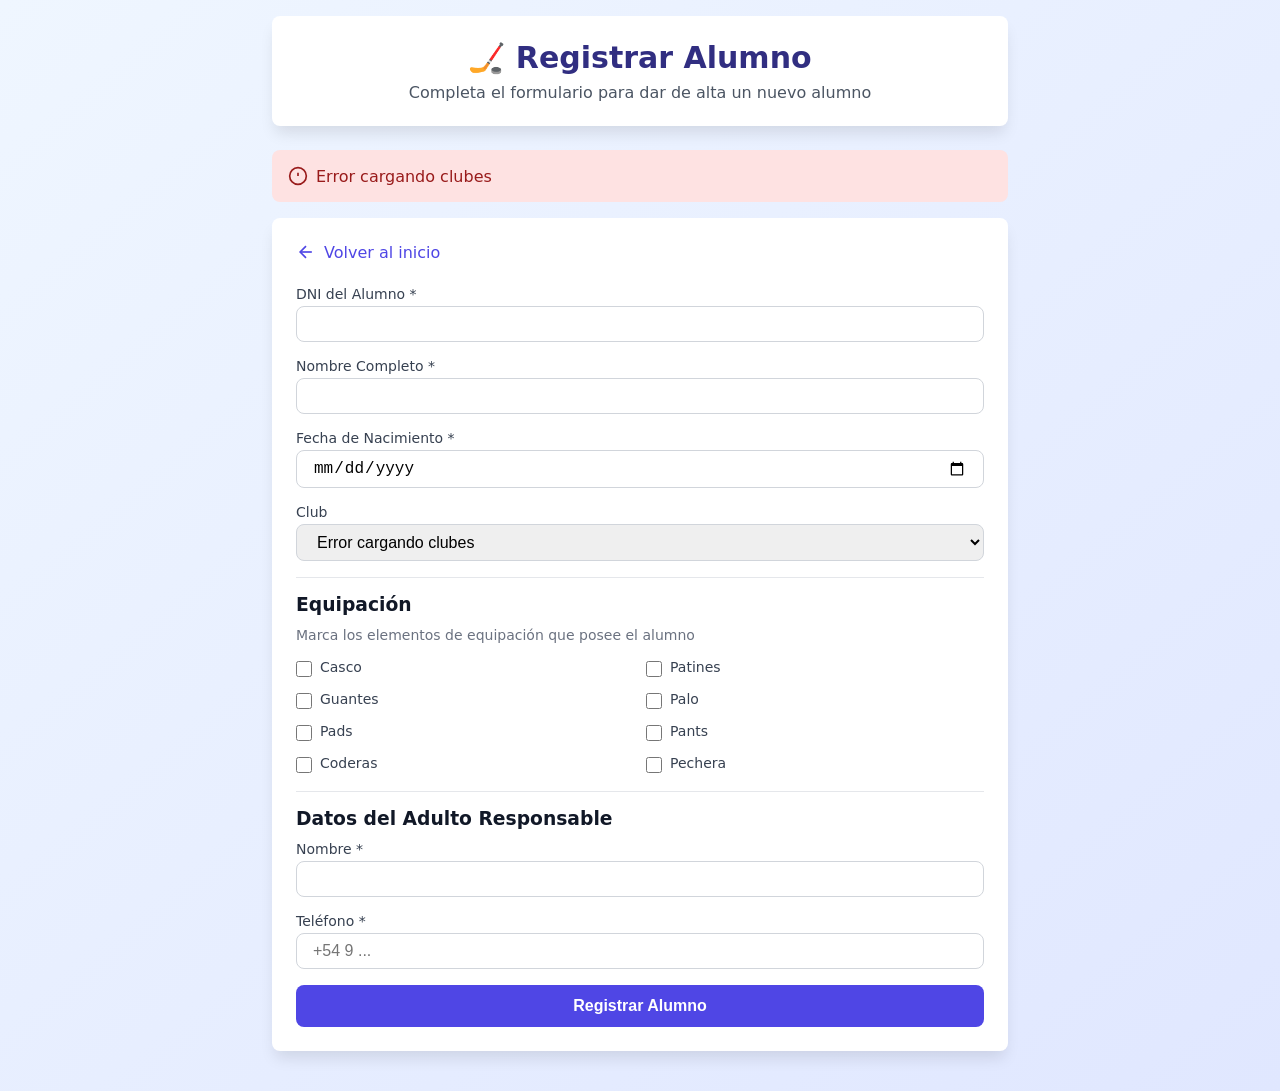
<file: registro.html>
<!DOCTYPE html>
<html lang="es">
<head>
    <meta charset="UTF-8">
    <meta name="viewport" content="width=device-width, initial-scale=1.0">
    <title>Registrar Alumno - Escuela Multiclubes</title>
    <link rel="stylesheet" href="css/styles.css">
</head>
<body>
    <div class="container">
        <div class="card header card-padding">
            <h1 class="title">🏒 Registrar Alumno</h1>
            <p class="subtitle">Completa el formulario para dar de alta un nuevo alumno</p>
        </div>

        <div id="message" style="display: none;"></div>

        <div class="card card-padding">
            <a href="index.html" style="display: inline-flex; align-items: center; gap: 0.5rem; color: #4f46e5; text-decoration: none; margin-bottom: 1.5rem;">
                <svg width="20" height="20" viewBox="0 0 24 24" fill="none" stroke="currentColor" stroke-width="2">
                    <line x1="19" y1="12" x2="5" y2="12"></line>
                    <polyline points="12 19 5 12 12 5"></polyline>
                </svg>
                Volver al inicio
            </a>

            <form id="registroForm">
                <div class="form-group">
                    <label class="label">DNI del Alumno *</label>
                    <input type="number" id="dni" name="dni" class="input" required>
                </div>

                <div class="form-group">
                    <label class="label">Nombre Completo *</label>
                    <input type="text" id="nombre_completo" name="nombre_completo" class="input" required>
                </div>

                <div class="form-group">
                    <label class="label">Fecha de Nacimiento *</label>
                    <input type="date" id="fecha_nac" name="fecha_nac" class="input" required>
                </div>

                <div class="form-group">
                    <label class="label">Club</label>
                    <select id="club" name="club" class="select">
                        <option value="">Cargando clubes...</option>
                    </select>
                </div>

                <div class="border-t">
                    <h3>Equipación</h3>
                    <p style="font-size: 0.875rem; color: #6b7280; margin-bottom: 1rem;">
                        Marca los elementos de equipación que posee el alumno
                    </p>

                    <div style="display: grid; grid-template-columns: repeat(2, 1fr); gap: 0.75rem;">
                        <div class="checkbox-group">
                            <input type="checkbox" id="casco" name="casco" class="checkbox">
                            <label class="label">Casco</label>
                        </div>

                        <div class="checkbox-group">
                            <input type="checkbox" id="patines" name="patines" class="checkbox">
                            <label class="label">Patines</label>
                        </div>

                        <div class="checkbox-group">
                            <input type="checkbox" id="guantes" name="guantes" class="checkbox">
                            <label class="label">Guantes</label>
                        </div>

                        <div class="checkbox-group">
                            <input type="checkbox" id="palo" name="palo" class="checkbox">
                            <label class="label">Palo</label>
                        </div>

                        <div class="checkbox-group">
                            <input type="checkbox" id="pads" name="pads" class="checkbox">
                            <label class="label">Pads</label>
                        </div>

                        <div class="checkbox-group">
                            <input type="checkbox" id="pants" name="pants" class="checkbox">
                            <label class="label">Pants</label>
                        </div>

                        <div class="checkbox-group">
                            <input type="checkbox" id="coderas" name="coderas" class="checkbox">
                            <label class="label">Coderas</label>
                        </div>

                        <div class="checkbox-group">
                            <input type="checkbox" id="pechera" name="pechera" class="checkbox">
                            <label class="label">Pechera</label>
                        </div>
                    </div>
                </div>

                <div class="border-t">
                    <h3>Datos del Adulto Responsable</h3>

                    <div class="form-group">
                        <label class="label">Nombre *</label>
                        <input type="text" id="nombre_adulto" name="nombre_adulto" class="input" required>
                    </div>

                    <div class="form-group">
                        <label class="label">Teléfono *</label>
                        <input type="tel" id="telefono_adulto" name="telefono_adulto" class="input" placeholder="+54 9 ..." required>
                    </div>
                </div>

                <button type="submit" class="btn btn-primary" id="submitBtn">
                    Registrar Alumno
                </button>
            </form>
        </div>
    </div>

    <script src="js/config.js"></script>
    <script src="js/utils.js"></script>
    <script>
        const form = document.getElementById('registroForm');
        const submitBtn = document.getElementById('submitBtn');
        const clubSelect = document.getElementById('club');

        // Cargar clubes al iniciar
        async function loadClubes() {
            try {
                const clubes = await fetchClubesPublico();
                clubSelect.innerHTML = '<option value="">-- Selecciona un club --</option>';
                clubes.forEach(club => {
                    const option = document.createElement('option');
                    option.value = club.id;
                    option.textContent = club.nombre;
                    clubSelect.appendChild(option);
                });
            } catch (error) {
                clubSelect.innerHTML = '<option value="">Error cargando clubes</option>';
                showMessage('message', 'error', 'Error cargando clubes');
            }
        }

        // Cargar clubes al cargar la página
        loadClubes();

        const EQUIPAMIENTO_KEYS = ['casco', 'patines', 'guantes', 'palo', 'pads', 'pants', 'coderas', 'pechera'];

        form.addEventListener('submit', async (e) => {
            e.preventDefault();

            // Validar formulario
            if (!validateForm(form)) {
                return;
            }

            // Deshabilitar botón
            submitBtn.disabled = true;
            submitBtn.textContent = 'Registrando...';

            try {
                const clubValue = document.getElementById('club').value;
                const equipamiento = {};
                EQUIPAMIENTO_KEYS.forEach(key => {
                    equipamiento[key] = document.getElementById(key).checked;
                });

                await registrarAlumno({
                    p_dni: parseInt(document.getElementById('dni').value),
                    p_nombre_completo: document.getElementById('nombre_completo').value,
                    p_fecha_nacimiento: document.getElementById('fecha_nac').value,
                    p_club_id: clubValue ? parseInt(clubValue) : null,
                    p_equipamiento: equipamiento,
                    p_nombre_adulto: document.getElementById('nombre_adulto').value,
                    p_telefono_adulto: document.getElementById('telefono_adulto').value
                });

                showMessage('message', 'success', '¡Alumno registrado exitosamente!');
                form.reset();
            } catch (error) {
                const duplicado = /duplicate key|unique constraint/i.test(error.message || '');
                showMessage('message', 'error', duplicado
                    ? 'Ya existe un alumno registrado con ese DNI.'
                    : 'Error al registrar. Intentá de nuevo.');
            } finally {
                submitBtn.disabled = false;
                submitBtn.textContent = 'Registrar Alumno';
            }
        });
    </script>
</body>
</html>
</file>
<file: css/styles.css>
/* Reset y Base */
* {
    margin: 0;
    padding: 0;
    box-sizing: border-box;
}

body {
    font-family: system-ui, -apple-system, sans-serif;
    background: linear-gradient(to bottom right, #eff6ff, #e0e7ff);
    min-height: 100vh;
}

.container {
    max-width: 48rem;
    margin: 0 auto;
    padding: 1rem;
    min-height: 100vh;
}

/* Cards */
.card {
    background: white;
    border-radius: 0.5rem;
    box-shadow: 0 10px 15px -3px rgba(0,0,0,0.1);
    margin-bottom: 1.5rem;
}

.card-padding {
    padding: 1.5rem;
}

/* Header */
.header {
    text-align: center;
    margin-bottom: 1.5rem;
}

.title {
    font-size: 1.875rem;
    font-weight: bold;
    color: #312e81;
}

.subtitle {
    color: #4b5563;
    margin-top: 0.5rem;
}

/* Tabs */
.tabs {
    display: flex;
    border-bottom: 1px solid #e5e7eb;
}

.tab {
    flex: 1;
    padding: 1rem 1.5rem;
    font-weight: 600;
    background: #f3f4f6;
    color: #4b5563;
    border: none;
    cursor: pointer;
    display: flex;
    align-items: center;
    justify-content: center;
    gap: 0.5rem;
    transition: all 0.2s;
}

.tab:hover {
    background: #e5e7eb;
}

.tab.active {
    background: #4f46e5;
    color: white;
}

/* Forms */
.form-group {
    margin-bottom: 1rem;
}

.label {
    display: block;
    font-size: 0.875rem;
    font-weight: 500;
    color: #374151;
    margin-bottom: 0.25rem;
}

.input, .select {
    width: 100%;
    padding: 0.5rem 1rem;
    border: 1px solid #d1d5db;
    border-radius: 0.5rem;
    font-size: 1rem;
}

.input:focus, .select:focus {
    outline: none;
    border-color: #4f46e5;
    box-shadow: 0 0 0 3px rgba(79,70,229,0.1);
}

.checkbox-group {
    display: flex;
    align-items: center;
    gap: 0.5rem;
}

.checkbox {
    width: 1rem;
    height: 1rem;
}

/* Buttons */
.btn {
    width: 100%;
    padding: 0.75rem;
    border-radius: 0.5rem;
    font-weight: 600;
    border: none;
    cursor: pointer;
    transition: all 0.2s;
    display: flex;
    align-items: center;
    justify-content: center;
    gap: 0.5rem;
    font-size: 1rem;
}

.btn-primary {
    background: #4f46e5;
    color: white;
}

.btn-primary:hover:not(:disabled) {
    background: #4338ca;
}

.btn-success {
    background: #059669;
    color: white;
}

.btn-success:hover:not(:disabled) {
    background: #047857;
}

.btn-danger {
    background: #dc2626;
    color: white;
}

.btn-danger:hover:not(:disabled) {
    background: #b91c1c;
}

.btn:disabled {
    background: #9ca3af;
    cursor: not-allowed;
}

/* Alerts */
.alert {
    padding: 1rem;
    border-radius: 0.5rem;
    margin-bottom: 1rem;
    display: flex;
    align-items: center;
    gap: 0.5rem;
}

.alert-success {
    background: #d1fae5;
    color: #065f46;
}

.alert-error {
    background: #fee2e2;
    color: #991b1b;
}

/* Grid */
.grid-2 {
    display: grid;
    grid-template-columns: 1fr 1fr;
    gap: 1rem;
}

/* Utility */
.space-y {
    margin-top: 1rem;
}

.border-t {
    border-top: 1px solid #e5e7eb;
    padding-top: 1rem;
    margin-top: 1rem;
}

.info-box {
    background: #eef2ff;
    padding: 1rem;
    border-radius: 0.5rem;
}

.info-text {
    font-size: 0.875rem;
    color: #312e81;
    font-weight: 500;
}

h3 {
    font-weight: 600;
    color: #111827;
    margin-bottom: 0.75rem;
}

/* Admin tabs */
.admin-tabs {
    display: flex;
    gap: 0.5rem;
    margin-bottom: 1rem;
}

.admin-tab {
    padding: 0.5rem 1rem;
    border-radius: 0.5rem;
    border: 1px solid #d1d5db;
    background: white;
    cursor: pointer;
    font-size: 0.875rem;
    font-weight: 500;
}

.admin-tab.active {
    background: #4f46e5;
    color: white;
    border-color: #4f46e5;
}

/* Tables */
.table-container {
    overflow-x: auto;
}

.table {
    width: 100%;
    border-collapse: collapse;
    font-size: 0.875rem;
}

.table th {
    background: #f9fafb;
    padding: 0.75rem;
    text-align: left;
    font-weight: 600;
    border-bottom: 2px solid #e5e7eb;
}

.table td {
    padding: 0.75rem;
    border-bottom: 1px solid #e5e7eb;
}

/* Badges */
.badge {
    display: inline-block;
    padding: 0.25rem 0.75rem;
    border-radius: 9999px;
    font-size: 0.75rem;
    font-weight: 600;
}

.badge-success {
    background: #d1fae5;
    color: #065f46;
}

.badge-danger {
    background: #fee2e2;
    color: #991b1b;
}

.badge-warning {
    background: #fef3c7;
    color: #92400e;
}

/* Landing Page Specific */
.hero {
    text-align: center;
    padding: 2rem 1rem;
}

.hero-title {
    font-size: 2.5rem;
    font-weight: bold;
    color: #312e81;
    margin-bottom: 1rem;
}

.hero-subtitle {
    font-size: 1.25rem;
    color: #4b5563;
    margin-bottom: 2rem;
}

.nav-cards {
    display: grid;
    gap: 1.5rem;
    margin-top: 2rem;
}

.nav-card {
    background: white;
    border-radius: 0.75rem;
    padding: 2rem;
    box-shadow: 0 10px 15px -3px rgba(0,0,0,0.1);
    transition: all 0.3s;
    cursor: pointer;
    text-decoration: none;
    color: inherit;
    display: block;
}

.nav-card:hover {
    transform: translateY(-4px);
    box-shadow: 0 20px 25px -5px rgba(0,0,0,0.1);
}

.nav-card-icon {
    font-size: 3rem;
    margin-bottom: 1rem;
}

.nav-card-title {
    font-size: 1.5rem;
    font-weight: 600;
    color: #312e81;
    margin-bottom: 0.5rem;
}

.nav-card-description {
    color: #6b7280;
}

/* Responsive */
@media (max-width: 640px) {
    .grid-2 {
        grid-template-columns: 1fr;
    }

    .hero-title {
        font-size: 2rem;
    }

    .nav-card {
        padding: 1.5rem;
    }
}

@media (min-width: 768px) {
    .nav-cards {
        grid-template-columns: repeat(3, 1fr);
    }
}
</file>
